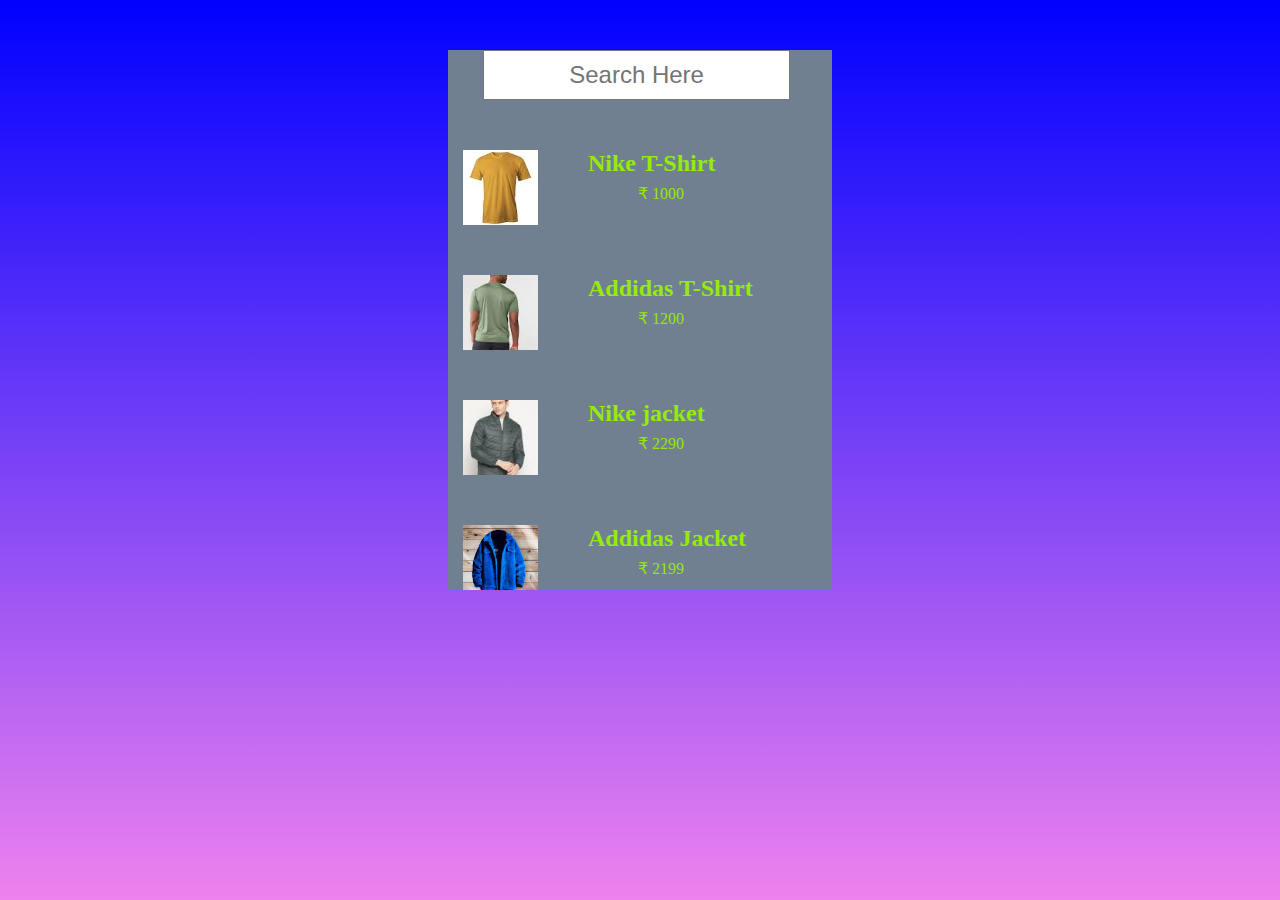
<file: Portfolio Website/Side Project/Product Search/index.html>
<!DOCTYPE html>
<html lang="en">

<head>
    <meta charset="UTF-8">
    <meta name="viewport" content="width=device-width, initial-scale=1.0">
    <title>Search Engine</title>
    <style>
        * {
            margin: 0;
            padding: 0;
            box-sizing: border-box;
        }

        ::-webkit-scrollbar {
            border-radius: 10px;
            background-color: rgb(163, 167, 152);
            width: 10px;
        }


        ::-webkit-scrollbar-thumb {
            border-radius: 10px;
            background-color: rgb(228, 221, 221);
        }

        main {
            width: 100vw;
            height: 100vh;
            background: linear-gradient(blue, violet);
            display: flex;
            gap: 10px;
            justify-content: center;
            padding-bottom: 50px;
        }

        .container {
            margin-top: 50px;
            width: 30%;
            background-color: slategray;
            height: 60vh;
            overflow-y: scroll;
        }


        .product {
            margin-top: 50px;
            display: flex;
            gap: 50px;
            color: rgb(149, 235, 10);
            cursor: pointer;
        }

        .product img {
            width: 75px;
            height: 75px;
            object-fit: cover;
            margin-left: 15px;
        }

        .product p {
            padding-top: 7px;
            margin-left: 50px;
            color: rgb(150, 230, 10);
        }

        .container input {
            height: 50px;
            width: 80%;
            text-align: center;
            font-size: 1.5rem;
            margin-left: 35px;
        }

        .error {
            margin: 20px;
            margin-top: 100px;
            text-align: center;
            font-size: 2rem;
            color: white;
        }

        .container input::placeholder {
            text-align: center;
            font-size: 1.5rem;
        }
    </style>
</head>

<body>
    <main>
        <div class="container">
            <input type="text" placeholder="Search Here" oninput="search()">
            <div class="product-container">

            </div>
        </div>
    </main>
    </div>
    <script>
        const products = [
            {
                id: 1,
                img: '[data-uri] ',
                name: 'tshirt',
                brand: 'Nike T-Shirt',
                price: '₹ 1000'
            },

            {
                id: 2,
                img: '[data-uri]',
                name: 'tshirt',
                brand: 'Addidas T-Shirt',
                price: '₹ 1200'
            },

            {
                id: 3,
                img: '[data-uri]',
                name: 'jacket',
                brand: 'Nike jacket',
                price: '₹ 2290'
            },

            {
                id: 4,
                img: '[data-uri]',
                name: 'jacket',
                brand: 'Addidas Jacket',
                price: '₹ 2199'
            },

            {
                id: 5,
                img: '[data-uri]',
                name: 'pants',
                brand: 'Zara Pants',
                price: '₹ 2599'
            },

            {
                id: 6,
                img: '[data-uri]',
                name: 'pants',
                brand: 'Cotton Pants',
                price: '₹ 1999'
            }
        ]
        const productContainer = document.querySelector(".product-container");
        products.forEach(product => {
            productContainer.innerHTML += `
            <div class="product">
                    <img src="${product.img}">
                    <div class="inner">
                        <h2>${product.brand}</h2>
                        <p>${product.price}</p>
                    </div>
                </div>
            `
        })


        function search() {

            const searchValue = document.querySelector('.container input').value.toLowerCase();
            const display = document.querySelector('.product-container');
            display.innerHTML = ""

            const filteredProducts = products.filter((product) => {
                if(product.name.startsWith(searchValue) != ""){
                    return product.name;
                }
                if(product.brand.toLowerCase().startsWith(searchValue) != ""){
                    return product.brand;
                }
                
            });

            const product_container = document.querySelector('.product-container');

            if (filteredProducts == "") {
                var box = document.createElement("div");
                box.classList.add("error")
                product_container.appendChild(box);
                box.textContent = `No products found`
            } else {
                filteredProducts.forEach((product) => {
                    var box = document.createElement("div");
                    box.classList.add("product")

                    box.innerHTML = `
                    <img src="${product.img}"
                        alt="">
                    <div class="inner">
                        <h2>${product.brand}</h2>
                        <p>${product.price}</p>
                    </div>
                    `
                    product_container.appendChild(box);
                })
            }
        }
    </script>
</body>

</html>
</file>
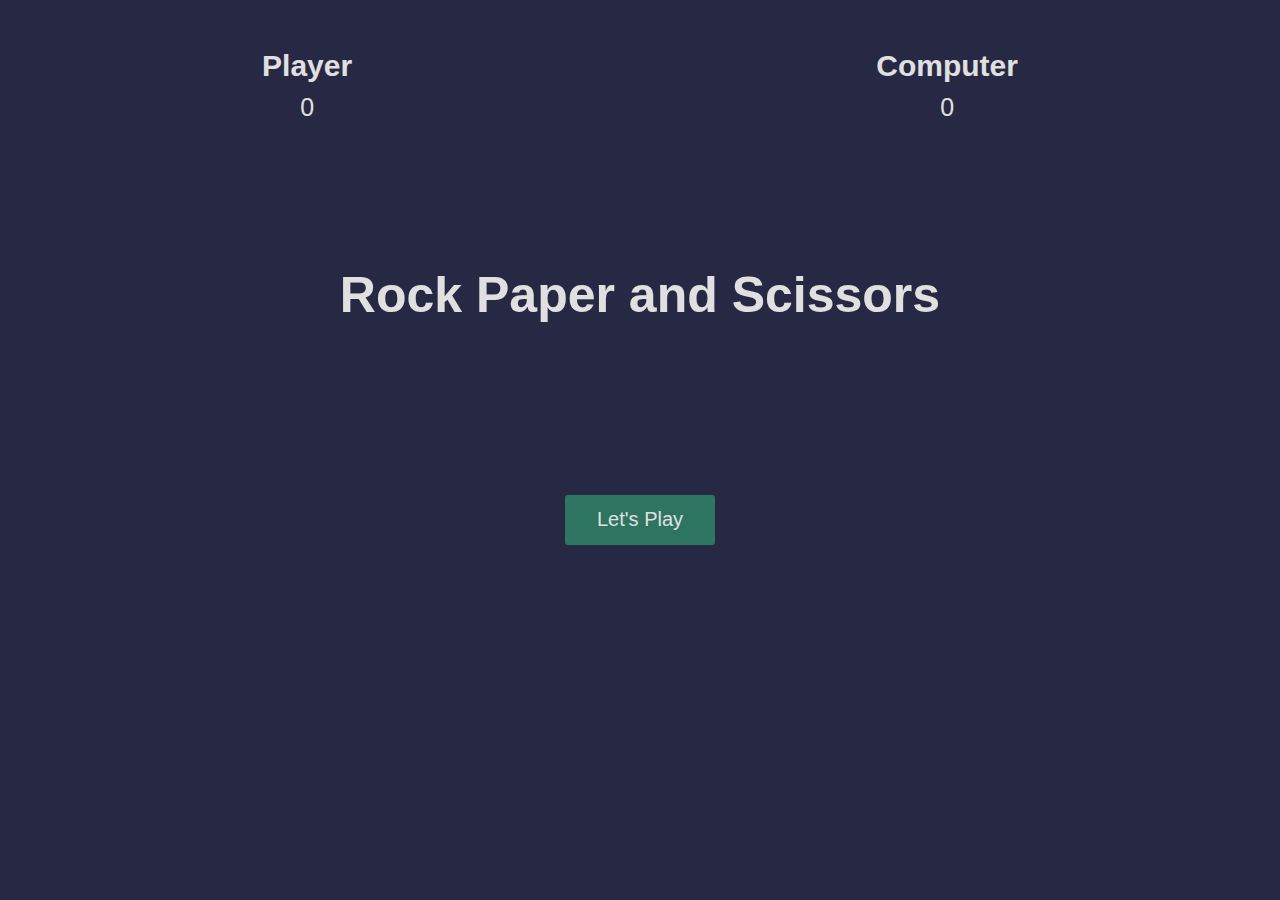
<file: Portfolio Website/Side Project/Rock Paper Scissor/index.html>
<!DOCTYPE html>
<html lang="en">

<head>
    <meta charset="UTF-8" />
    <meta name="viewport" content="width=device-width, initial-scale=1.0" />
    <meta http-equiv="X-UA-Compatible" content="ie=edge" />
    <style>
        * {
            margin: 0;
            padding: 0;
            box-sizing: border-box;
        }

        section {
            height: 100vh;
            background-color: rgb(39, 41, 68);
            font-family: sans-serif;
        }

        .score {
            color: rgb(224, 224, 224);
            height: 20vh;
            display: flex;
            justify-content: space-around;
            align-items: center;
        }

        .score h2 {
            font-size: 30px;
        }

        .score p {
            text-align: center;
            padding: 10px;
            font-size: 25px;
        }

        .intro {
            color: rgb(224, 224, 224);
            height: 50vh;
            display: flex;
            flex-direction: column;
            align-items: center;
            justify-content: space-around;
            transition: opacity 0.5s ease;
        }

        .intro h1 {
            font-size: 50px;
        }

        .intro button,
        .match button {
            width: 150px;
            height: 50px;
            background: none;
            border: none;
            color: rgb(224, 224, 224);
            font-size: 20px;
            background: rgb(45, 117, 96);
            border-radius: 3px;
            cursor: pointer;
        }

        .match {
            position: absolute;
            top: 50%;
            left: 50%;
            transform: translate(-50%, -50%);
            transition: opacity 0.5s ease 0.5s;
        }

        .winner {
            color: rgb(224, 224, 224);
            text-align: center;
            font-size: 50px;
        }

        .hands,
        .options {
            display: flex;
            justify-content: space-around;
            align-items: center;
        }

        .player-hand {
            transform: rotateY(180deg);
        }

        div.fadeOut {
            opacity: 0;
            pointer-events: none;
        }

        div.fadeIn {
            opacity: 1;
            pointer-events: all;
        }

        @keyframes shakePlayer {
            0% {
                transform: rotateY(180deg) translateY(0px);
            }

            15% {
                transform: rotateY(180deg) translateY(-50px);
            }

            25% {
                transform: rotateY(180deg) translateY(0px);
            }

            35% {
                transform: rotateY(180deg) translateY(-50px);
            }

            50% {
                transform: rotateY(180deg) translateY(0px);
            }

            65% {
                transform: rotateY(180deg) translateY(-50px);
            }

            75% {
                transform: rotateY(180deg) translateY(0px);
            }

            85% {
                transform: rotateY(180deg) translateY(-50px);
            }

            100% {
                transform: rotateY(180deg) translateY(0px);
            }
        }

        @keyframes shakeComputer {
            0% {
                transform: translateY(0px);
            }

            15% {
                transform: translateY(-50px);
            }

            25% {
                transform: translateY(0px);
            }

            35% {
                transform: translateY(-50px);
            }

            50% {
                transform: translateY(0px);
            }

            65% {
                transform: translateY(-50px);
            }

            75% {
                transform: translateY(0px);
            }

            85% {
                transform: translateY(-50px);
            }

            100% {
                transform: translateY(0px);
            }
        }
    </style>
    <title>Rock paper and scissors</title>
</head>

<body>
    <section class="game">
        <div class="score">
            <div class="player-score">
                <h2>Player</h2>
                <p>0</p>
            </div>
            <div class="computer-score">
                <h2>Computer</h2>
                <p>0</p>
            </div>
        </div>

        <div class="intro">
            <h1>Rock Paper and Scissors</h1>
            <button>Let's Play</button>
        </div>

        <div class="match fadeOut">
            <h2 class="winner">Choose an option</h2>
            <div class="hands">
                <img class="player-hand" src="./assets/rock.png" alt="" />
                <img class="computer-hand" src="./assets/rock.png" alt="" />
            </div>
            <div class="options">
                <button class="rock">rock</button>
                <button class="paper">paper</button>
                <button class="scissors">scissors</button>
            </div>
        </div>
    </section>

</body>

<script>
    const game = () => {
        let pScore = 0;
        let cScore = 0;

        //Start the Game
        const startGame = () => {
            const playBtn = document.querySelector(".intro button");
            const introScreen = document.querySelector(".intro");
            const match = document.querySelector(".match");

            playBtn.addEventListener("click", () => {
                introScreen.classList.add("fadeOut");
                match.classList.add("fadeIn");
            });
        };
        //Play Match
        const playMatch = () => {
            const options = document.querySelectorAll(".options button");
            const playerHand = document.querySelector(".player-hand");
            const computerHand = document.querySelector(".computer-hand");
            const hands = document.querySelectorAll(".hands img");

            //Computer Options
            const computerOptions = ["rock", "paper", "scissors"];

            options.forEach(option => {
                option.addEventListener("click", function () {
                    playerHand.src = `./assets/rock.png`;
                    computerHand.src = `./assets/rock.png`;

                    //Add Animation when button is clicked
                    playerHand.style.animation = "shakePlayer 2s ease";
                    computerHand.style.animation = "shakeComputer 2s ease";
                    
                    //Computer Choice
                    const computerNumber = Math.floor(Math.random() * 3);
                    const computerChoice = computerOptions[computerNumber];
                    
                    setTimeout(() => {

                        //Stop animation on another click of button
                        playerHand.style.animation = `none`
                        computerHand.style.animation = `none`

                        //Here is where we call compare hands
                        compareHands(this.textContent, computerChoice);
                        //Update Images
                        playerHand.src = `./assets/${this.textContent}.png`;
                        computerHand.src = `./assets/${computerChoice}.png`;
                    }, 2000);
                });
            });
        };

        const updateScore = () => {
            const playerScore = document.querySelector(".player-score p");
            const computerScore = document.querySelector(".computer-score p");
            playerScore.textContent = pScore;
            computerScore.textContent = cScore;
        };

        const compareHands = (playerChoice, computerChoice) => {
            //Update Text
            const winner = document.querySelector(".winner");
            //Checking for a tie
            if (playerChoice === computerChoice) {
                winner.textContent = "It is a tie";
                return;
            }
            //Check for Rock
            if (playerChoice === "rock") {
                if (computerChoice === "scissors") {
                    winner.textContent = "Player Wins";
                    pScore++;
                    updateScore();
                    return;
                } else {
                    winner.textContent = "Computer Wins";
                    cScore++;
                    updateScore();
                    return;
                }
            }
            //Check for Paper
            if (playerChoice === "paper") {
                if (computerChoice === "scissors") {
                    winner.textContent = "Computer Wins";
                    cScore++;
                    updateScore();
                    return;
                } else {
                    winner.textContent = "Player Wins";
                    pScore++;
                    updateScore();
                    return;
                }
            }
            //Check for Scissors
            if (playerChoice === "scissors") {
                if (computerChoice === "rock") {
                    winner.textContent = "Computer Wins";
                    cScore++;
                    updateScore();
                    return;
                } else {
                    winner.textContent = "Player Wins";
                    pScore++;
                    updateScore();
                    return;
                }
            }
        };

        //Is call all the inner function
        startGame();
        playMatch();
    };

    //start the game function
    game();
</script>

</html>
</file>
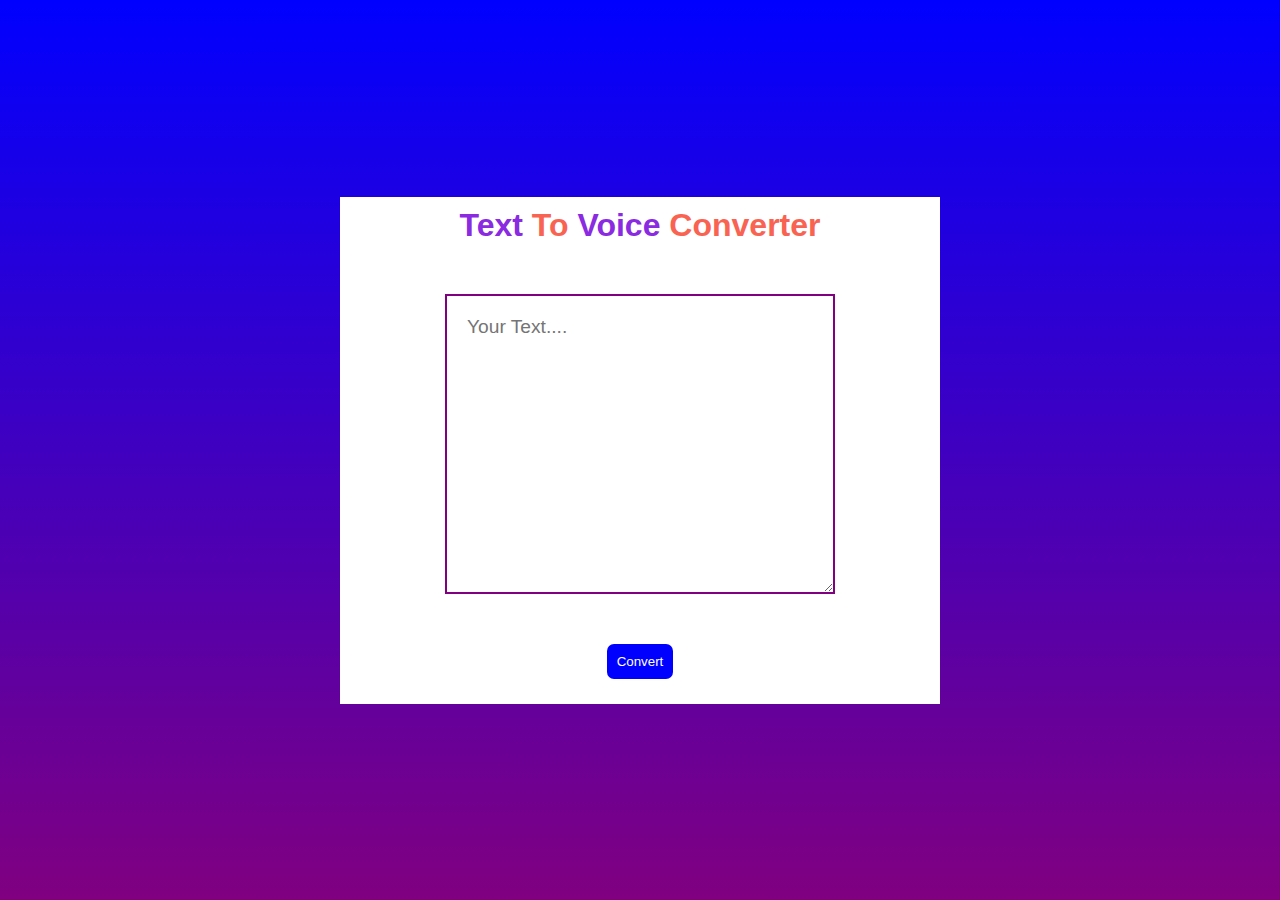
<file: Portfolio Website/Side Project/Text To Voice/index.html>
<!DOCTYPE html>
<html lang="en">

<head>
    <meta charset="UTF-8">
    <meta name="viewport" content="width=device-width, initial-scale=1.0">
    <title>Text To Voice</title>
    <style>
        * {
            margin: 0;
            padding: 0;
            box-sizing: border-box;
            font-family: sans-serif;
        }

        body {
            background: linear-gradient(blue, purple);
            height: 100vh;
            width: 100vw;
            display: flex;
            align-items: center;
            justify-content: center;
        }

        .container {
            background-color: #fff;
            width: 600px;
            height: max-content;
            display: flex;
            align-items: center;
            flex-direction: column;
        }

        .container h2 {
            color: rgb(249, 99, 82);
            font-weight: bolder;
            font-size: 2rem;
            padding-top: 10px;
            text-align: center;
        }

        .container h2 span {
            color: blueviolet;
        }

        .container textarea {
            margin-top: 50px;
            width: 65%;
            height: 300px;
            outline: none;
            font-size: 1.2rem;
            padding: 20px;
            border: 2px solid purple;
        }

        button {
            margin-top: 50px;
            margin-bottom: 25px;
            padding: 10px;
            background-color: blue;
            color: white;
            border: none;
            border-radius: 7px;
            cursor: pointer;
        }
    </style>
</head>

<body>
    <div class="container">
        <h2><span>Text</span> To <span>Voice </span>Converter</h2>
        <textarea placeholder="Your Text...."></textarea>
        <button>Convert</button>
    </div>
    <script>
        let speech = new SpeechSynthesisUtterance();
        const btn = document.querySelector('button');
        btn.addEventListener("click", () => {
            var textWords = document.querySelector('.container textarea');
            speech.text = textWords.value;
            window.speechSynthesis.speak(speech)
        })
       
    </script>
</body>

</html>
</file>
